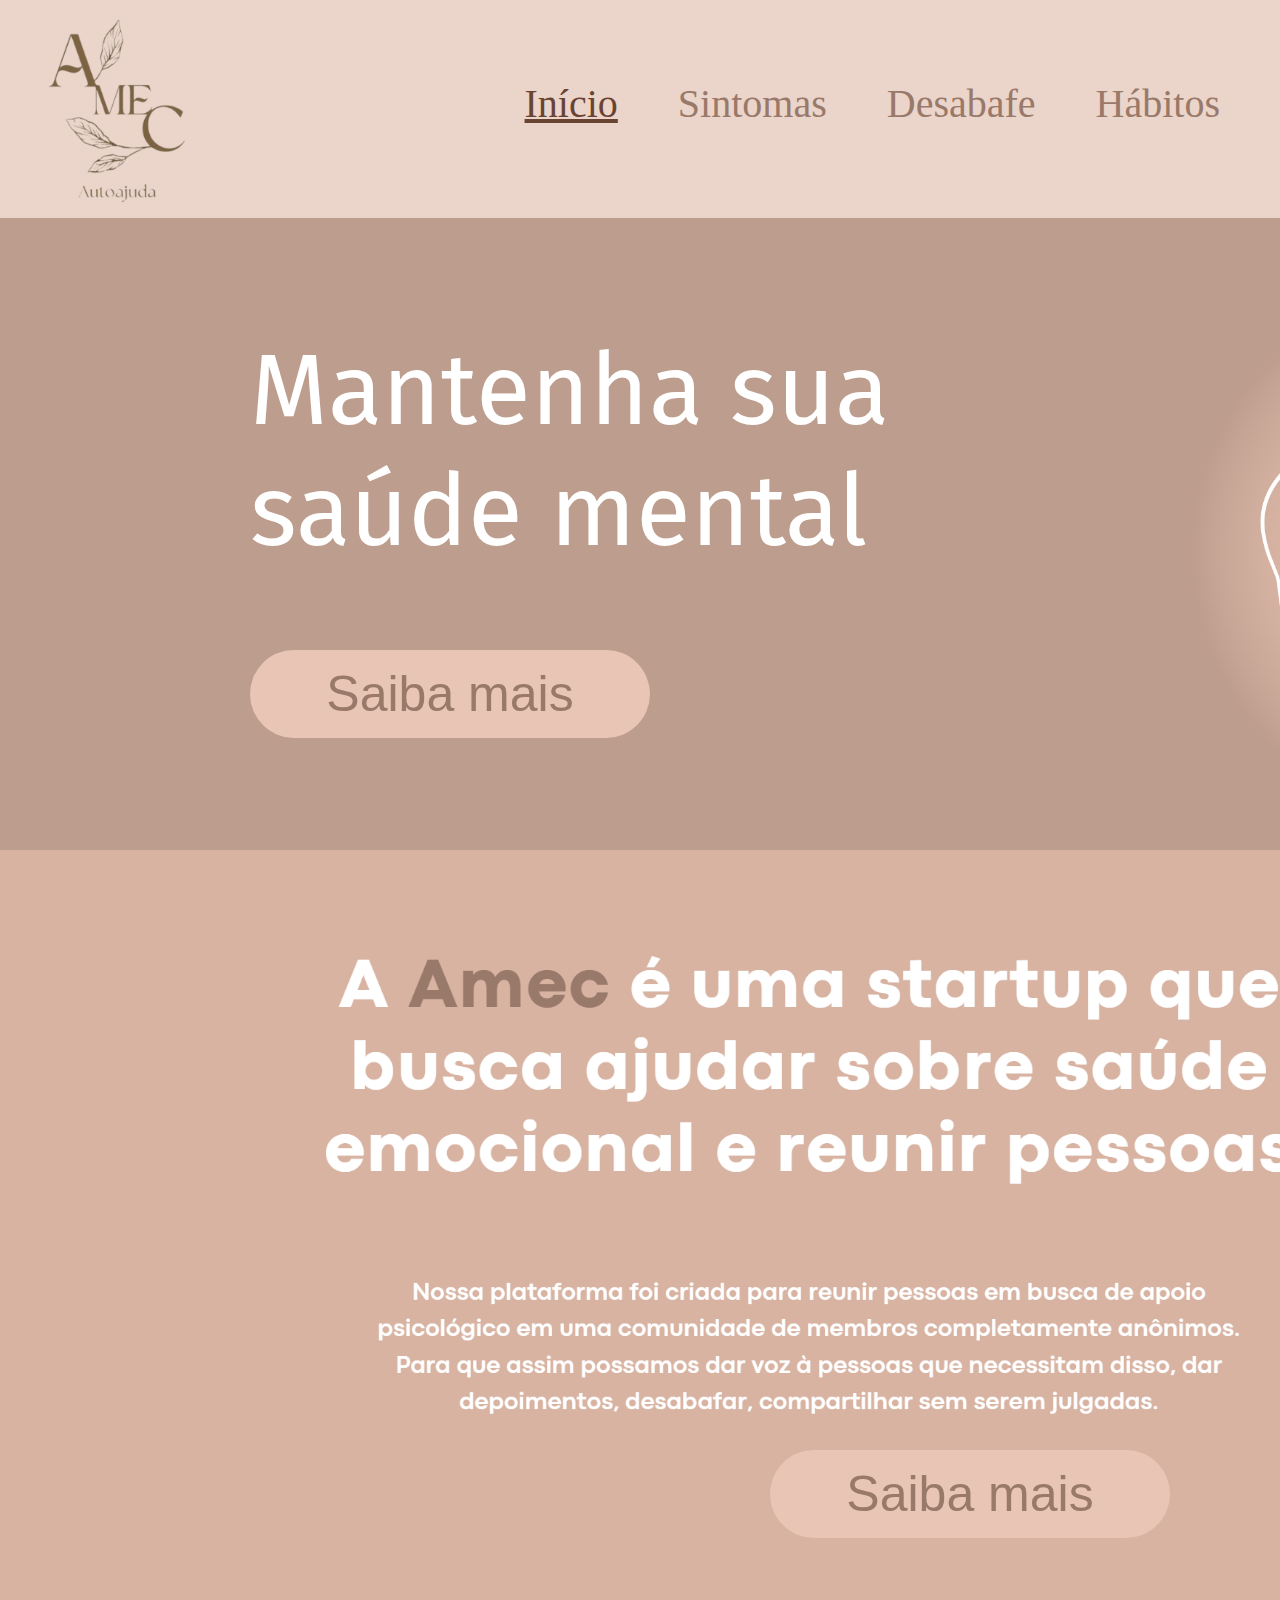
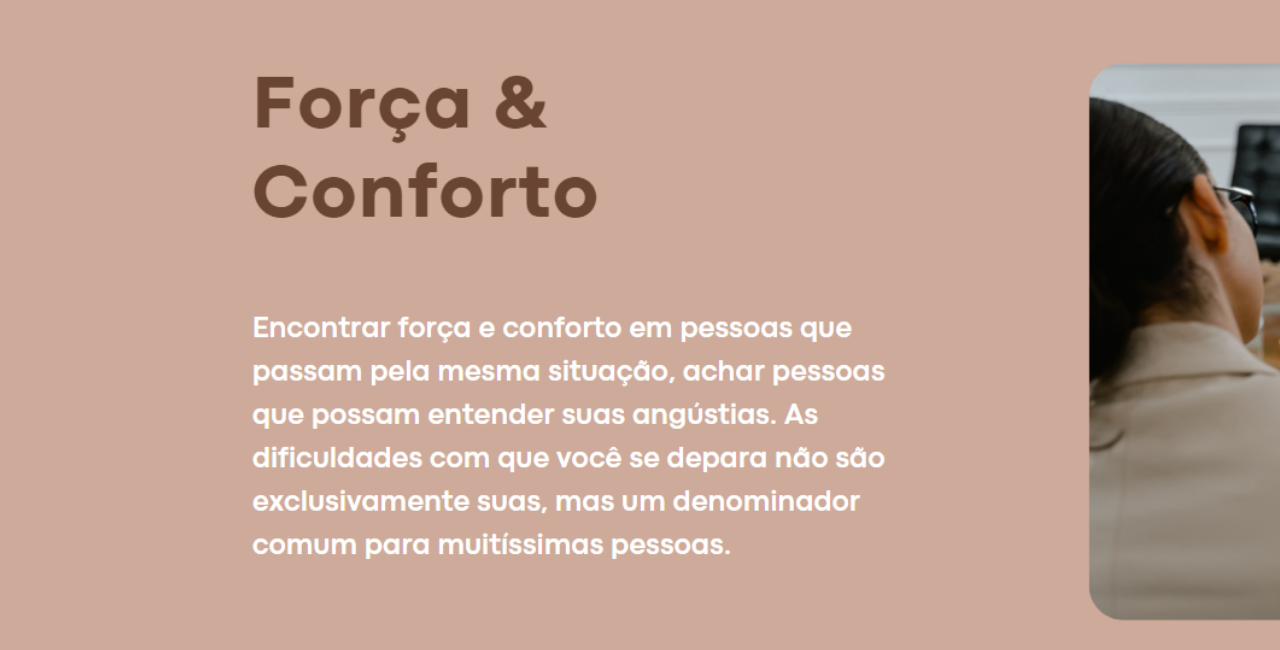
<file: index.html>
<!DOCTYPE html>
<html lang="pt-br">
<head>
    <meta charset="UTF-8">
    <meta http-equiv="X-UA-Compatible" content="IE=edge">
    <meta name="viewport" content="width=device-width, initial-scale=1.0">
    <link rel="icon" type="image/png" href="assets/img/favicon.png">
    <link rel="stylesheet" href="assets/css/estilo.css">
    <link rel="preconnect" href="https://fonts.googleapis.com">
    <link rel="preconnect" href="https://fonts.gstatic.com" crossorigin>
    <link href="https://fonts.googleapis.com/css2?family=Dancing+Script&family=Fira+Sans+Extra+Condensed:ital,wght@1,800&family=Fira+Sans:wght@900&family=Pacifico&family=Poppins:wght@800&display=swap" rel="stylesheet">
    <title>Amec - AutoAjuda</title>
</head>
<body>
    

    <div class="fundo"><img src="assets/img/fundo1.png" alt="Fundo" width="1903px" height="850px"></div>
    <div class="pensamentos"><img src="assets/img/pensamentoalinhado.png" alt="Imagem sobre pensamentos"></div>
    <div class="mantenha"><p>Mantenha sua<br>saúde mental</p></div>
    <div class="fundo2"><img src="assets/img/fundo2.png" alt="Fundo" width="1903px" height="750px"></div>
    <img class="texto" src="assets/img/textinho.png" alt="Texto" width="980px">
    <img class="fundo3" src="assets/img/fundo3.png" alt="Fundo" width="1903px" height="650px">
    <img class="fec" src="assets/img/forcaeconforto.png" alt="Imagem de conforto" width="1400px">
    <button class="button2" onclick="scrollDown()">Saiba mais</button>
    <button class="button3" onclick="scrollDown2()">Saiba mais</button>
    
    <script>
    function scrollDown() {
    // Determinar a quantidade de rolagem desejada
    var scrollAmount = 620; // ajuste esse valor conforme necessário

    // Executar a rolagem suave para baixo
    window.scrollBy({
    top: scrollAmount,
    left: 0,
    behavior: 'smooth'
    });
    }

    function scrollDown2() {
    // Determinar a quantidade de rolagem desejada
    var scrollAmount = 700; // ajuste esse valor conforme necessário

    // Executar a rolagem suave para baixo
    window.scrollBy({
    top: scrollAmount,
    left: 0,
    behavior: 'smooth'
    });
    }

    function redirecionar() {
    window.location.href = "index.html";
    }
    </script>
        

    <div class="menu">
        <img class="logo" src="assets/img/logo.png" alt="Logo" width="170px" onclick="redirecionar()">

        <a href="habitos.html">Hábitos</a>
        <a href="desabafe.html">Desabafe</a>
        <a href="sintomas.html">Sintomas</a>
        <a id="item-select" href="index.html">Início</a>
        
    </div>

    <!--
    <footer>
        <img id="rodape"r src="assets/img/rodapé.png" alt="Rodapé">
    </footer>
    -->
</body>
</html>
</file>
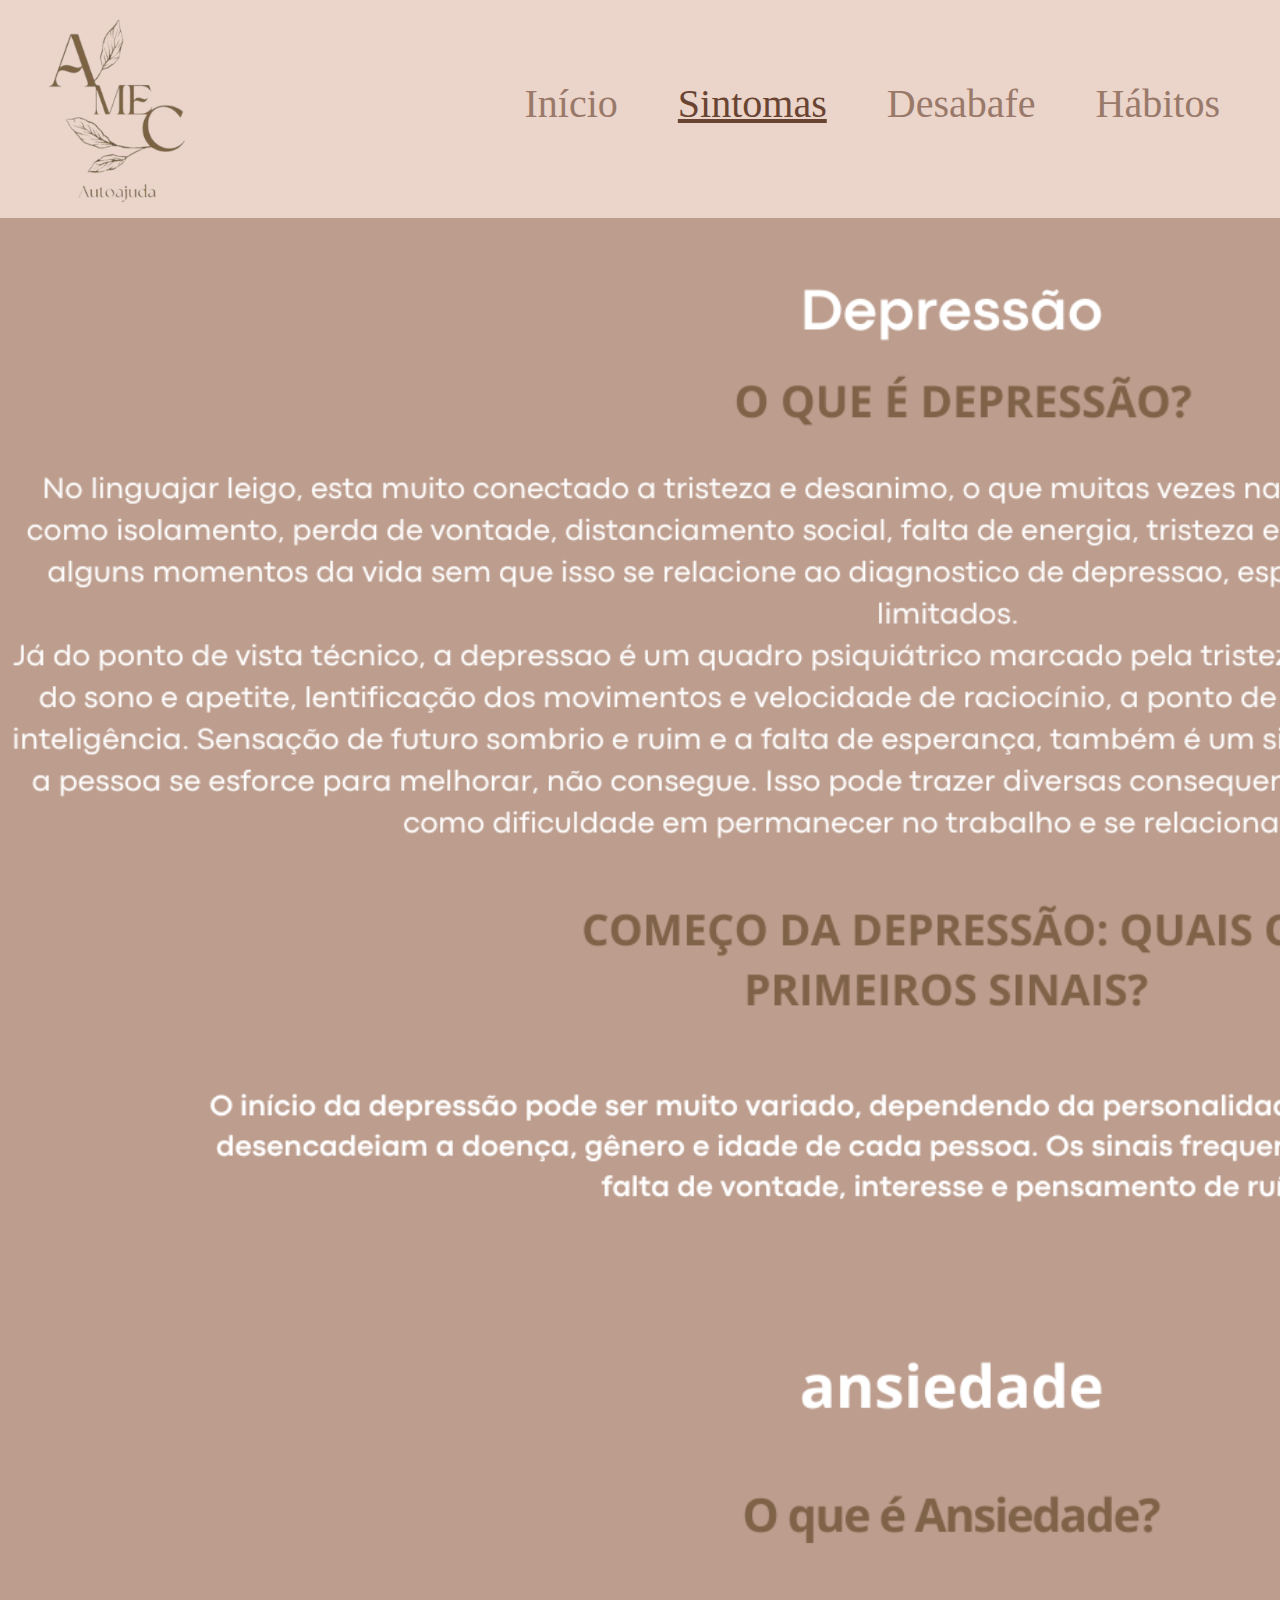
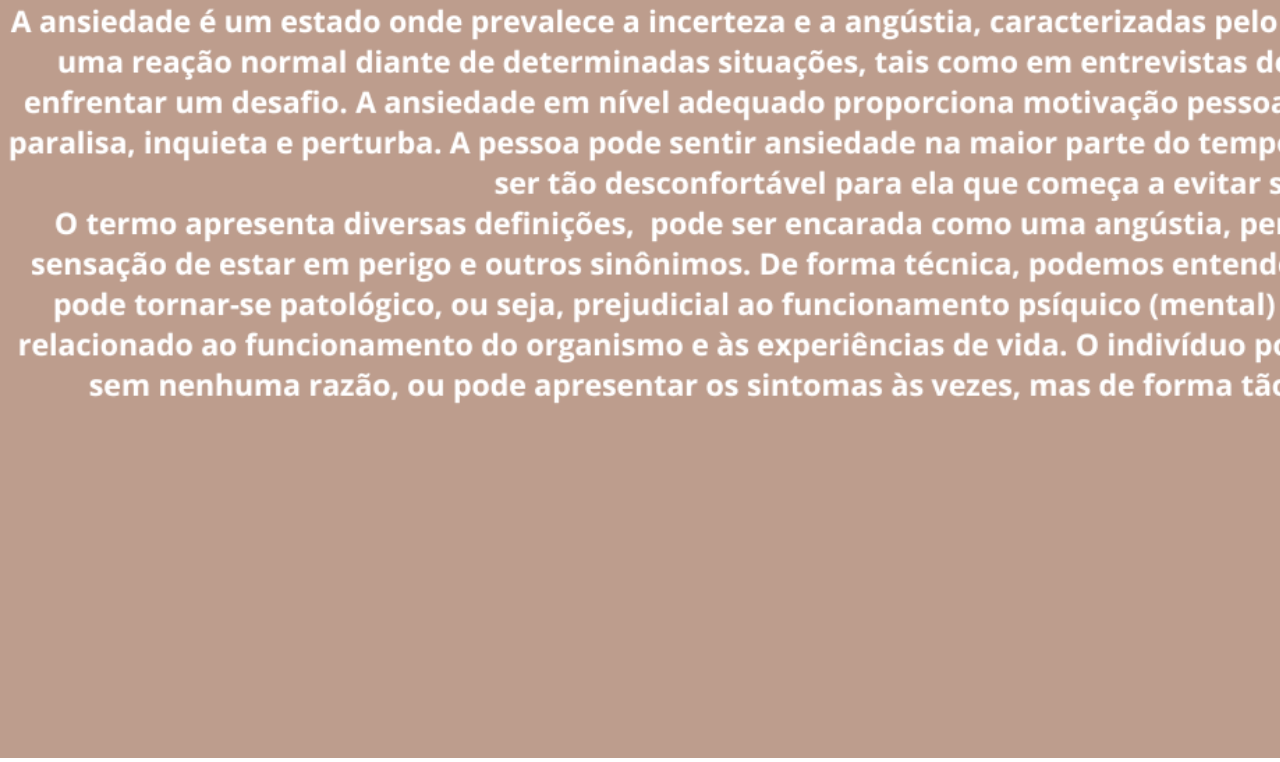
<file: sintomas.html>
<!DOCTYPE html>
<html lang="pt-br">
<head>
    <meta charset="UTF-8">
    <meta http-equiv="X-UA-Compatible" content="IE=edge">
    <meta name="viewport" content="width=device-width, initial-scale=1.0">
    <link rel="icon" type="image/png" href="assets/img/favicon.png">
    <link rel="stylesheet" href="assets/css/estilo.css">
    <title>Amec - AutoAjuda</title>
</head>
<body>

    <div class="menu">
        <img class="logo" src="assets/img/logo.png" alt="Logo" width="170px" onclick="redirecionar()">
        
        <a href="habitos.html">Hábitos</a>
        <a href="desabafe.html">Desabafe</a>
        <a id="item-select" href="sintomas.html">Sintomas</a>
        <a href="index.html">Início</a>
    
    </div>
    <script>
    function redirecionar() {
    window.location.href = "index.html";
    }
    <h2>kjgfweefu</h2>
    </script>
<div class="depressao"><img src="assets/img/depressao.png" alt="Fundo" width="1903px"></div>
<div class="ansiedade"><img src="assets/img/ansiedade.png" alt="Fundo" width="1903px"></div>
 
</body>
</html>
</file>
<file: assets/css/estilo.css>
html{
    scroll-behavior: smooth;
}
.fundo{
    position:absolute;
    top:0px;
    left:0px;
}
.menu{
    position:fixed;
    background-color: #EBD4C9;
    width: 100%;
    top:0px;
    left:0px;
}
.foto{
    position:absolute;
}
a{
    color:#99796A;
    text-decoration: none;
    font-size: 40px;
    margin-right: 60px;
    margin-top: 80px;
    float:right;
}
a:hover{
    color:#694433;
    text-decoration: underline;
}
.pensamentos{
    position:absolute;
    top:270px;
    left:1180px;
}
#item-select{
    color:#694433;
    text-decoration: underline;
}
.mantenha{
    position:absolute;
    top:230px;
    left:250px;
    color:white;
    font-family: 'Fira Sans';
    font-size: 100px;
}
.button{
    display: none;
    position: relative;
    bottom: 20px;
    right: 20px;
    padding: 10px 20px;
    background-color: #f0f0f0;
    border: none;
    border-radius: 5px;
    cursor: pointer;
    width: 400px;
}
.button:hover{
    background-color: #e0e0e0;
}
.logo{
    cursor:pointer;
    margin-left: 30px;
}
.button2{
    position:absolute;
    top:650px;
    left:250px;
    padding: 15px 70px;
    background-color: #E8C5B4;
    border: none;
    border-radius: 50px;
    cursor: pointer;
    font-size: 50px;
    color:#99796A;
    width: 400px;
}
.button2:hover{
    -ms-transform: scale(1.3);
    transform: scale(1.04);
}
.fundo2{
    position:absolute;
    top:850px;
    left:0px;
}
.fundo3{
    position:absolute;
    top:1600px;
    left:0px;
}
.texto{
    position:absolute;
    top:950px;
    left:25%;
}
.button3{
    position:absolute;
    top:1450px;
    left:770px;
    padding: 15px 70px;
    background-color: #E8C5B4;
    border: none;
    border-radius: 50px;
    cursor: pointer;
    font-size: 50px;
    color:#99796A;
    width: 400px;
}
.button3:hover{
    -ms-transform: scale(1.3);
    transform: scale(1.04);
}
.fec{
    position:absolute;
    top:1660px;
    left:250px;
}
#rodape{
    position:absolute;
    top:2250px;
    left:0px;
    width: 100%;
}
.anonimo{
    position:absolute;
    font-size: 20px;
    font-family: Fira Sans;
    top:100px;
    left:100px;
}
.anom{
    position:absolute;
    top:185px;
    left:655px;
    font-size: 50px;
    font-family:'Fira Sans';
    color:#99796A;
}
.titulo{
    position:absolute;
    top:315px;
    left:500px;
}
input[type=text]{
    padding:20px;
    width:840px;
    border-radius: 30px;
    border:none;
    overflow:hidden;
    font-size: 30px;
    background-color: #EBD4C9;
    color:#B69381;
}
input[type=text]:focus{
    outline: none;
}
::placeholder{
    color:#B69381;
}
.desabafe{
    position:absolute;
    top:412px;
    left:500px;
}
textarea{
    padding:20px;
    width:880px;
    border-radius:30px;
    border:none;
    font-size: 30px;
    background-color: #EBD4C9;
    color:#B69381;
    vertical-align:bottom;
    box-sizing:border-box;
    resize:none;
}
textarea:focus{
    outline:none;
}
.publicar{
    position:absolute;
    top:835px;
    left:505px;
}
.publicar:hover{
    -ms-transform: scale(1.3);
    transform: scale(1.06);
    cursor: pointer;
}
.veroutras{
    position: absolute;
    top:835px;
    left:835px;
}
.veroutras:hover{
    -ms-transform: scale(1.3);
    transform: scale(1.06);
    cursor: pointer;
}
.popup{
    display:none;
    position:absolute;
    z-index:1;
    left:460px;
    top:200px;
    width:950px;
    height:100%;
    overflow:auto;
}
.popup-conteudo{
    background-color:#CDAA99;
    margin:15% auto;
    padding:20px;
    border:none;
    border-radius: 20px;
    width:80%;
}
button{
    color:#B69381;
    font-size: 20px;
    border-radius: 25px;
    border:none;
    padding:10px;
    width: 120px;
    background-color: #EBD4C9;
    margin-right: 10px;
}
button:hover{
    cursor: pointer;
    -ms-transform: scale(1.3);
    transform: scale(1.05);
}
#ver{
    width:200px;
    margin-right: 40px;
}

.depressao{
    position:absolute;
    top:218px;
    left:0px;
}

.ansiedade{
    position:absolute;
    top:1288px;
    left:0px;
}

.habitos{
    position:absolute;
    top:218px;
    left:0px;
}
</file>
